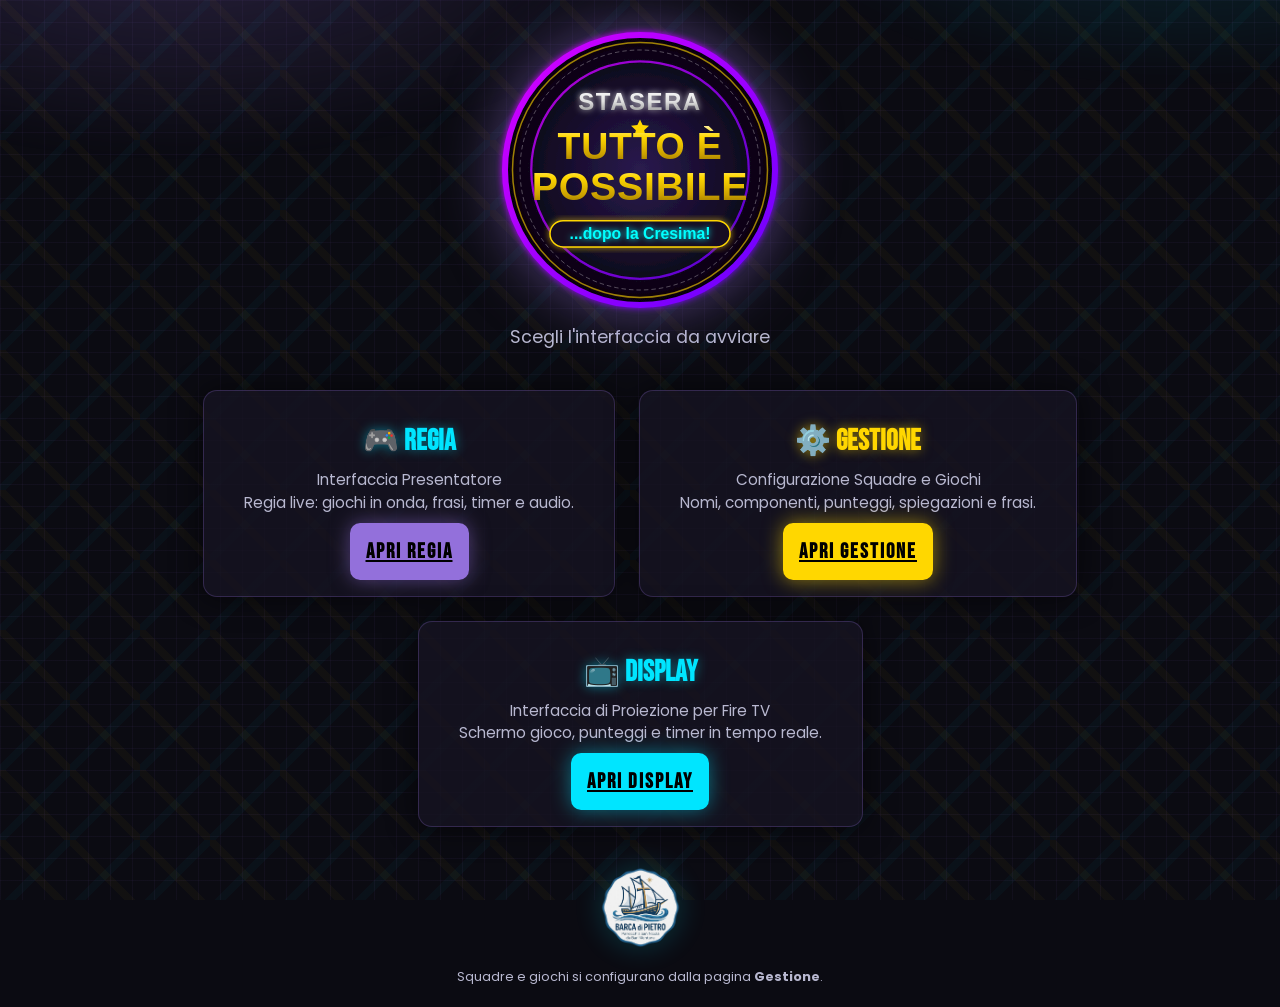
<file: index.html>
<!DOCTYPE html>
<html lang="it">
<head>
<meta charset="UTF-8">
<meta name="viewport" content="width=device-width, initial-scale=1.0">
<title>Stasera tutto è possibile... dopo la Cresima! - Scegli Interfaccia</title>
<link rel="preconnect" href="https://fonts.googleapis.com">
<link rel="preconnect" href="https://fonts.gstatic.com" crossorigin>
<link href="https://fonts.googleapis.com/css2?family=Bebas+Neue&family=Montserrat:wght@400;600;800&family=Poppins:wght@400;600&display=swap" rel="stylesheet">
<link rel="stylesheet" href="style.css">
<style>
  .landing { min-height: 100vh; display: flex; flex-direction: column; align-items: center; justify-content: center; text-align: center; padding: 20px; }
  .landing .app-logo { width: min(34vh, 68vw); max-width: 300px; height: auto; margin-bottom: 4px; filter: drop-shadow(0 0 30px rgba(147, 112, 219, 0.55)); animation: logoFloat 7s ease-in-out infinite; }
  .landing .subtitle { font-family: var(--font-ui); color: var(--text-dim); margin-bottom: 40px; font-size: 1.1rem; }
  .cards { display: flex; gap: 24px; flex-wrap: wrap; justify-content: center; }
  .card { background: var(--panel); border: 1px solid rgba(147,112,219,0.25); border-radius: var(--radius); padding: 32px 40px; min-width: 260px; box-shadow: 0 0 30px rgba(0,0,0,0.6); transition: var(--transition); }
  .card:hover { border-color: var(--electric-blue); box-shadow: 0 0 40px var(--electric-blue-glow); transform: translateY(-4px); }
  .card h3 { font-family: var(--font-head); font-size: 1.8rem; color: var(--electric-blue); margin-bottom: 10px; text-shadow: 0 0 12px var(--electric-blue-glow); }
  .card p { color: var(--text-dim); font-family: var(--font-ui); margin-bottom: 24px; font-size: 0.95rem; line-height: 1.5; }
  .card .btn { width: 100%; padding: 16px; font-family: var(--font-head); font-size: 1.3rem; background: var(--neon-purple); color: #000; border: none; border-radius: 10px; cursor: pointer; box-shadow: 0 0 20px var(--neon-purple-glow); transition: var(--transition); text-transform: uppercase; letter-spacing: 2px; }
  .card .btn:hover { background: #b58be8; box-shadow: 0 0 30px var(--neon-purple-glow); }
  .card.display .btn { background: var(--electric-blue); box-shadow: 0 0 20px var(--electric-blue-glow); }
  .card.display .btn:hover { background: #66f5ff; }
  .card.setup .btn { background: var(--gold); color: #000; box-shadow: 0 0 20px var(--gold-glow); }
  .card.setup .btn:hover { background: #ffe44d; }
  .card.setup h3 { color: var(--gold); text-shadow: 0 0 12px var(--gold-glow); }
  .card.setup:hover { border-color: var(--gold); box-shadow: 0 0 40px var(--gold-glow); }
  .footer-note { margin-top: 40px; font-family: var(--font-ui); font-size: 0.8rem; color: var(--text-dim); line-height: 1.6; }
  .footer-note .group-logo { width: clamp(64px, 9vh, 92px); height: auto; margin-bottom: 12px; opacity: 0.95; filter: drop-shadow(0 0 16px rgba(0, 229, 255, 0.22)); }
</style>
</head>
<body>
<div class="landing">
  <img class="app-logo" src="Media/immagini/logo.svg" alt="Stasera tutto è possibile... dopo la Cresima!">
  <div class="subtitle">Scegli l'interfaccia da avviare</div>
  <div class="cards">
    <div class="card controller">
      <h3>🎮 Regia</h3>
      <p>Interfaccia Presentatore <br>Regia live: giochi in onda, frasi, timer e audio.</p>
      <a href="controller.html" target="_blank" class="btn">Apri Regia</a>
    </div>
    <div class="card setup">
      <h3>⚙️ Gestione</h3>
      <p>Configurazione Squadre e Giochi<br>Nomi, componenti, punteggi, spiegazioni e frasi.</p>
      <a href="gestione.html" target="_blank" class="btn">Apri Gestione</a>
    </div>
    <div class="card display">
      <h3>📺 Display</h3>
      <p>Interfaccia di Proiezione per Fire TV<br>Schermo gioco, punteggi e timer in tempo reale.</p>
      <a href="display.html" target="_blank" class="btn">Apri Display</a>
    </div>
  </div>
  <div class="footer-note">
    <img class="group-logo" src="Media/immagini/logo-gruppo.png"
         alt="Barca di Pietro - Parrocchia San Nicola da Bari Mentana">
    <div>
    Squadre e giochi si configurano dalla pagina <strong>Gestione</strong>.
    </div>
  </div>
</div>
</body>
</html>
</file>
<file: style.css>
/* ============================================================
   STASERA TUTTO È POSSIBILE... DOPO LA CRESIMA! - Design System
   Tema game show TV (regia tablet + proiezione TV)
   ============================================================ */

:root {
  --bg-dark: #0b0b12;
  --bg-deep: #07070d;
  --panel: rgba(22, 20, 34, 0.78);
  --panel-strong: rgba(16, 14, 26, 0.92);
  --neon-purple: #9370db;
  --neon-purple-glow: rgba(147, 112, 219, 0.5);
  --electric-blue: #00e5ff;
  --electric-blue-glow: rgba(0, 229, 255, 0.45);
  --gold: #ffd700;
  --gold-glow: rgba(255, 215, 0, 0.55);
  --red: #ff4d4d;
  --red-glow: rgba(255, 77, 77, 0.5);
  --green: #00ff88;
  --green-glow: rgba(0, 255, 136, 0.45);
  --text: #ffffff;
  --text-dim: #b8b8d0;
  --font-head: "Bebas Neue", cursive;
  --font-body: "Montserrat", sans-serif;
  --font-ui: "Poppins", sans-serif;
  --radius: 14px;
  --transition: 0.28s ease;
}

* {
  box-sizing: border-box;
  margin: 0;
  padding: 0;
}

html {
  text-rendering: optimizeLegibility;
  -webkit-font-smoothing: antialiased;
}

body {
  min-height: 100vh;
  background: var(--bg-dark);
  color: var(--text);
  font-family: var(--font-body);
  overflow-x: hidden;
}

/* ---------------- Sfondo mattoncini neon ---------------- */
body::before {
  content: "";
  position: fixed;
  inset: 0;
  z-index: -2;
  pointer-events: none;
  background:
    linear-gradient(rgba(147, 112, 219, 0.05) 1px, transparent 1px),
    linear-gradient(90deg, rgba(147, 112, 219, 0.05) 1px, transparent 1px),
    linear-gradient(45deg, transparent 46%, rgba(255, 215, 0, 0.03) 0,
        rgba(255, 215, 0, 0.03) 54%, transparent 0),
    linear-gradient(-45deg, transparent 46%, rgba(0, 229, 255, 0.03) 0,
        rgba(0, 229, 255, 0.03) 54%, transparent 0);
  background-size: 22px 22px, 22px 22px, 70px 70px, 70px 70px;
}

/* Alone luminoso di fondo */
body::after {
  content: "";
  position: fixed;
  inset: -20% -10% auto;
  height: 60vh;
  z-index: -1;
  pointer-events: none;
  background:
    radial-gradient(45% 60% at 20% 20%, rgba(147, 112, 219, 0.22), transparent 70%),
    radial-gradient(40% 55% at 85% 10%, rgba(0, 229, 255, 0.16), transparent 70%);
  filter: blur(10px);
}

.hidden { display: none !important; }
.visually-hidden { position: absolute; width: 1px; height: 1px; overflow: hidden; clip: rect(0, 0, 0, 0); border: 0; }

/* ============================================================
   CONTROLLER (Regia)
   ============================================================ */
.wrap {
  max-width: 1180px;
  margin: 0 auto;
  padding: 16px;
  min-height: 100vh;
  display: flex;
  flex-direction: column;
  gap: 14px;
}

.topbar {
  display: flex;
  align-items: center;
  justify-content: space-between;
  gap: 16px;
  padding: 12px 20px;
  background: var(--panel);
  border: 1px solid rgba(147, 112, 219, 0.25);
  border-radius: var(--radius);
  box-shadow: 0 0 20px var(--neon-purple-glow);
  backdrop-filter: blur(6px);
  position: sticky;
  top: 8px;
  z-index: 20;
}

.app-title {
  font-family: var(--font-head);
  font-size: 1.7rem;
  letter-spacing: 4px;
  color: var(--gold);
  text-shadow: 0 0 14px var(--gold-glow);
  display: flex;
  align-items: center;
  gap: 10px;
}

.app-title .badge {
  font-family: var(--font-ui);
  font-size: 0.75rem;
  padding: 2px 10px;
  border: 1px solid var(--electric-blue);
  color: var(--electric-blue);
  border-radius: 20px;
  text-shadow: none;
  letter-spacing: 1px;
}

.status {
  display: flex;
  align-items: center;
  gap: 8px;
  font-family: var(--font-ui);
  font-size: 0.85rem;
  color: var(--text-dim);
}

/* ---------------- Azioni nella barra superiore ---------------- */
.topbar-actions {
  display: flex;
  align-items: center;
  gap: 14px;
  flex-wrap: wrap;
  justify-content: flex-end;
}

.btn-link {
  display: inline-flex;
  align-items: center;
  gap: 6px;
  padding: 9px 14px;
  font-size: 0.85rem;
  text-decoration: none;
  white-space: nowrap;
}

.dot {
  width: 10px;
  height: 10px;
  border-radius: 50%;
  background: #333;
  box-shadow: 0 0 6px #333;
  transition: var(--transition);
}
.dot.online {
  background: var(--green);
  box-shadow: 0 0 12px var(--green-glow);
  animation: pulseDot 2s infinite;
}

@keyframes pulseDot {
  0%, 100% { opacity: 1; }
  50% { opacity: 0.45; }
}

.warn-panel {
  display: none;
  background: rgba(255, 77, 77, 0.15) !important;
  border-color: rgba(255, 77, 77, 0.4) !important;
  color: #ff6b6b;
  font-family: var(--font-ui);
  font-size: 0.9rem;
}
.warn-panel code {
  background: rgba(0, 0, 0, 0.35);
  padding: 1px 6px;
  border-radius: 6px;
}

/* ---------------- Grid pannelli (dimensione automatica) ---------------- */
.grid {
  display: grid;
  grid-template-columns: repeat(auto-fit, minmax(min(100%, 340px), 1fr));
  gap: 14px;
  align-items: start;   /* pannelli con altezza automatica, non stirati */
  flex: 1;
}

.panel {
  background: var(--panel);
  border: 1px solid rgba(147, 112, 219, 0.25);
  border-radius: var(--radius);
  padding: 18px 20px;
  box-shadow: 0 0 24px rgba(0, 0, 0, 0.5);
  position: relative;
  overflow: hidden;
  height: auto;
  align-self: start;
  animation: fadeInUp 0.4s ease both;
}

.panel::before {
  content: "";
  position: absolute;
  top: 0; left: 0; right: 0; height: 3px;
  background: linear-gradient(90deg, var(--neon-purple), var(--electric-blue), var(--gold));
  opacity: 0.9;
}

.panel h2 {
  font-family: var(--font-head);
  font-size: 1.3rem;
  color: var(--electric-blue);
  margin-bottom: 14px;
  text-shadow: 0 0 10px var(--electric-blue-glow);
  letter-spacing: 2px;
}

.panel-head {
  display: flex;
  align-items: center;
  justify-content: space-between;
  gap: 10px;
}
.panel-head h2 { margin-bottom: 6px; }

.count-badge {
  font-family: var(--font-ui);
  font-size: 0.8rem;
  font-weight: 600;
  color: var(--gold);
  border: 1px solid rgba(255, 215, 0, 0.5);
  border-radius: 20px;
  padding: 2px 12px;
  margin-bottom: 8px;
}

.panel-sub {
  font-family: var(--font-ui);
  font-size: 0.78rem;
  color: var(--text-dim);
  margin-bottom: 12px;
  line-height: 1.5;
}

/* ---------------- Bottoni generici ---------------- */
.btn {
  border-radius: 10px;
  padding: 11px 18px;
  font-family: var(--font-ui);
  font-weight: 600;
  font-size: 0.95rem;
  cursor: pointer;
  background: rgba(255, 255, 255, 0.05);
  color: var(--text);
  border: 1px solid rgba(147, 112, 219, 0.35);
  transition: var(--transition);
}
.btn:hover {
  background: rgba(147, 112, 219, 0.2);
  border-color: var(--neon-purple);
  box-shadow: 0 0 15px var(--neon-purple-glow);
  transform: translateY(-1px);
}
.btn:active { transform: translateY(1px); }
.btn:disabled { opacity: 0.4; cursor: not-allowed; transform: none; box-shadow: none; }
.btn.primary {
  background: var(--electric-blue);
  color: #000;
  border-color: var(--electric-blue);
  box-shadow: 0 0 20px var(--electric-blue-glow);
}
.btn.primary:hover { background: #33eeff; }
.btn.btn-danger {
  background: rgba(255, 77, 77, 0.15);
  color: var(--red);
  border-color: var(--red);
}
.btn.btn-danger:hover { background: var(--red); color: #000; }
.btn.btn-stop {
  background: rgba(255, 77, 77, 0.15);
  color: var(--red);
  border-color: var(--red);
}
.btn.btn-stop:hover { background: var(--red); color: #000; }
.btn.flash-ok {
  background: var(--green) !important;
  color: #000 !important;
  border-color: var(--green) !important;
  box-shadow: 0 0 20px var(--green-glow) !important;
}

/* Stato "attivo" per i toggle (spiegazione, preset timer, emoji, effetti) */
.btn.is-on {
  background: var(--neon-purple);
  color: #000;
  border-color: var(--neon-purple);
  box-shadow: 0 0 18px var(--neon-purple-glow);
}
.sfx.is-on {
  background: var(--electric-blue);
  color: #000;
  border-color: var(--electric-blue);
  box-shadow: 0 0 20px var(--electric-blue-glow);
}
.timer-presets .btn.is-on {
  background: var(--electric-blue);
  color: #000;
  border-color: var(--electric-blue);
  box-shadow: 0 0 18px var(--electric-blue-glow);
}
.emoji-btn.is-on {
  background: var(--electric-blue);
  color: #000;
  border-color: var(--electric-blue);
  box-shadow: 0 0 14px var(--electric-blue-glow);
}

/* Pulsanti di riordino (Su/Giù) nelle schede squadra e nell'editor giochi */
.btn-move {
  color: var(--electric-blue);
  border-color: rgba(0, 229, 255, 0.35);
}
.btn-move:hover { background: rgba(0, 229, 255, 0.16); }
.btn-move:disabled { opacity: 0.25; }

.btn-add {
  width: 100%;
  margin-top: 4px;
  border-style: dashed;
  color: var(--electric-blue);
  border-color: rgba(0, 229, 255, 0.45);
}
.btn-add:hover { background: rgba(0, 229, 255, 0.12); color: var(--electric-blue); }

/* ---------------- Cambio vista (regia) ---------------- */
.view-switch {
  display: grid;
  grid-template-columns: repeat(auto-fit, minmax(110px, 1fr));
  gap: 8px;
  margin-bottom: 16px;
}
.view-btn { text-align: center; }
.view-btn.active {
  background: var(--neon-purple);
  color: #000;
  border-color: var(--neon-purple);
  box-shadow: 0 0 22px var(--neon-purple-glow);
}

/* ---------------- Regia / Selezione giochi ---------------- */
.game-selector label,
.game-editor > label {
  font-family: var(--font-ui);
  font-size: 0.82rem;
  color: var(--text-dim);
  display: block;
  margin-bottom: 10px;
  text-transform: uppercase;
  letter-spacing: 1px;
}

.game-grid {
  display: grid;
  grid-template-columns: repeat(auto-fill, minmax(140px, 1fr));
  gap: 10px;
}

.game-btn {
  display: flex;
  flex-direction: column;
  align-items: center;
  justify-content: center;
  gap: 6px;
  padding: 14px 10px;
  min-height: 84px;
  font-family: var(--font-body);
  font-weight: 600;
  font-size: 0.9rem;
  border: 1px solid rgba(147, 112, 219, 0.35);
  background: linear-gradient(180deg, rgba(255, 255, 255, 0.05), rgba(0, 0, 0, 0.35));
  color: var(--text);
  border-radius: 12px;
  cursor: pointer;
  transition: var(--transition);
  text-align: center;
  line-height: 1.2;
}
.game-btn:hover {
  border-color: var(--electric-blue);
  box-shadow: 0 0 16px var(--electric-blue-glow);
  background: rgba(0, 229, 255, 0.1);
  transform: translateY(-2px);
}
.game-btn .game-emoji { font-size: 1.4rem; line-height: 1; }
.game-btn .game-label { word-break: break-word; }
.game-btn.active {
  background: linear-gradient(180deg, var(--electric-blue), #00b3cc);
  color: #000;
  border-color: var(--electric-blue);
  box-shadow: 0 0 26px var(--electric-blue-glow);
  font-weight: 700;
}

.empty-hint {
  display: none;
  font-family: var(--font-ui);
  font-size: 0.82rem;
  color: var(--text-dim);
  font-style: italic;
  margin-top: 4px;
}

/* ---------------- Area frase ---------------- */
.phrase-area {
  margin-top: 16px;
  padding: 14px;
  background: rgba(0, 0, 0, 0.35);
  border: 1px dashed rgba(147, 112, 219, 0.35);
  border-radius: 10px;
}
.phrase-area > label {
  font-family: var(--font-ui);
  font-size: 0.8rem;
  color: var(--text-dim);
  display: block;
  margin-bottom: 10px;
  text-transform: uppercase;
  letter-spacing: 1px;
}

.phrase-controls {
  display: flex;
  gap: 8px;
  margin-bottom: 12px;
  flex-wrap: wrap;
}
.phrase-controls .btn { flex: 1 1 140px; font-size: 0.82rem; padding: 9px 10px; }

.current-phrase {
  font-family: var(--font-head);
  font-size: 1.5rem;
  color: var(--gold);
  text-align: center;
  min-height: 2.2rem;
  margin-bottom: 8px;
  text-shadow: 0 0 14px var(--gold-glow);
  word-break: break-word;
}

.game-hint {
  font-family: var(--font-ui);
  font-size: 0.78rem;
  color: var(--text-dim);
  text-align: center;
  font-style: italic;
}

/* ---------------- Squadre (illimitate) ---------------- */
.teams-list {
  display: grid;
  grid-template-columns: repeat(auto-fit, minmax(min(100%, 240px), 1fr));
  gap: 12px;
  margin-bottom: 12px;
}

.team-card {
  border: 1px solid rgba(255, 255, 255, 0.08);
  border-radius: 12px;
  padding: 12px;
  background: rgba(0, 0, 0, 0.3);
  display: flex;
  flex-direction: column;
  gap: 10px;
  height: auto;
  animation: fadeInUp 0.3s ease both;
}

.team-head { display: flex; gap: 8px; align-items: center; }

.team-name {
  flex: 1;
  min-width: 0;
  padding: 8px 10px;
  font-family: var(--font-head);
  font-size: 1.2rem;
  letter-spacing: 1px;
  color: var(--text);
  background: rgba(0, 0, 0, 0.4);
  border: 1px solid rgba(147, 112, 219, 0.3);
  border-radius: 8px;
  text-transform: uppercase;
}
.team-name:focus {
  outline: none;
  border-color: var(--electric-blue);
  box-shadow: 0 0 10px var(--electric-blue-glow);
}

.icon-btn {
  padding: 8px 10px;
  line-height: 1;
  flex: none;
}
.btn-del-team { color: var(--red); border-color: rgba(255, 77, 77, 0.4); }
.btn-del-team:hover { background: var(--red); color: #000; border-color: var(--red); }

.score-row {
  display: flex;
  align-items: center;
  gap: 6px;
}
.score-row .btn {
  flex: 1;
  padding: 8px 4px;
  font-family: var(--font-head);
  font-size: 1.05rem;
  letter-spacing: 1px;
}
.score-row .score {
  flex: 0 0 auto;
  min-width: 54px;
  text-align: center;
  font-family: var(--font-head);
  font-size: 1.9rem;
  color: var(--gold);
  text-shadow: 0 0 14px var(--gold-glow);
}
.score-row .btn-minus { border-color: var(--red); color: var(--red); }
.score-row .btn-minus:hover { background: var(--red); color: #000; box-shadow: 0 0 14px var(--red-glow); }
.score-row .btn-plus { border-color: var(--green); color: var(--green); }
.score-row .btn-plus:hover { background: var(--green); color: #000; box-shadow: 0 0 14px var(--green-glow); }
.score-row .btn-plus5 { border-color: var(--gold); color: var(--gold); }
.score-row .btn-plus5:hover { background: var(--gold); color: #000; box-shadow: 0 0 14px var(--gold-glow); }

/* Nome squadra in sola lettura (pannello Punteggi della Regia) */
.team-name-static {
  flex: 1;
  min-width: 0;
  font-family: var(--font-head);
  font-size: 1.2rem;
  letter-spacing: 1px;
  color: var(--text);
  text-transform: uppercase;
  white-space: nowrap;
  overflow: hidden;
  text-overflow: ellipsis;
}

/* Punteggio modificabile direttamente (input numerico) */
.score-row .score-input {
  flex: 0 0 auto;
  width: 78px;
  min-width: 54px;
  padding: 6px 4px;
  background: rgba(0, 0, 0, 0.4);
  border: 1px solid rgba(255, 215, 0, 0.35);
  border-radius: 8px;
  -moz-appearance: textfield;
  appearance: textfield;
}
.score-row .score-input:focus {
  outline: none;
  border-color: var(--gold);
  box-shadow: 0 0 10px var(--gold-glow);
}
.score-row .score-input::-webkit-outer-spin-button,
.score-row .score-input::-webkit-inner-spin-button {
  -webkit-appearance: none;
  margin: 0;
}

.btn-reset-score {
  align-self: flex-start;
  padding: 6px 12px;
  font-size: 0.78rem;
  color: var(--text-dim);
}

.members { border-top: 1px dashed rgba(147, 112, 219, 0.25); padding-top: 8px; }
.members-header {
  display: flex;
  align-items: center;
  justify-content: space-between;
  font-family: var(--font-ui);
  font-size: 0.74rem;
  text-transform: uppercase;
  letter-spacing: 1px;
  color: var(--text-dim);
  margin-bottom: 6px;
}
.members-header .count {
  color: var(--electric-blue);
  font-weight: 600;
}
.member-chips { display: flex; flex-wrap: wrap; gap: 6px; margin-bottom: 8px; }
.member-chip {
  display: inline-flex;
  align-items: center;
  gap: 6px;
  font-family: var(--font-ui);
  font-size: 0.78rem;
  padding: 4px 6px 4px 10px;
  border-radius: 20px;
  background: rgba(147, 112, 219, 0.18);
  border: 1px solid rgba(147, 112, 219, 0.4);
  color: var(--text);
}
.chip-x {
  border: none;
  background: rgba(0, 0, 0, 0.35);
  color: var(--red);
  border-radius: 50%;
  width: 18px;
  height: 18px;
  cursor: pointer;
  font-size: 0.9rem;
  line-height: 1;
  display: flex;
  align-items: center;
  justify-content: center;
}
.chip-x:hover { background: var(--red); color: #000; }

.member-add { display: flex; gap: 6px; }
.member-add input {
  flex: 1;
  min-width: 0;
  padding: 8px 10px;
  font-family: var(--font-ui);
  font-size: 0.85rem;
  background: rgba(0, 0, 0, 0.4);
  border: 1px solid rgba(147, 112, 219, 0.3);
  border-radius: 8px;
  color: var(--text);
}
.member-add input:focus {
  outline: none;
  border-color: var(--electric-blue);
  box-shadow: 0 0 10px var(--electric-blue-glow);
}
.member-add .btn { flex: none; padding: 8px 14px; }

/* ---------------- Editor giochi ---------------- */
.game-editor {
  border-top: 1px solid rgba(147, 112, 219, 0.25);
  margin-top: 14px;
  padding-top: 14px;
  display: flex;
  flex-direction: column;
  gap: 6px;
}
.game-editor input[type="text"],
.game-editor textarea,
.phrase-input-row input {
  width: 100%;
  padding: 9px 10px;
  font-family: var(--font-body);
  font-size: 0.9rem;
  background: rgba(0, 0, 0, 0.4);
  border: 1px solid rgba(147, 112, 219, 0.3);
  border-radius: 8px;
  color: var(--text);
  margin-bottom: 10px;
  resize: vertical;
}
.game-editor input:focus,
.game-editor textarea:focus,
.phrase-input-row input:focus {
  outline: none;
  border-color: var(--electric-blue);
  box-shadow: 0 0 10px var(--electric-blue-glow);
}
.editor-actions { display: flex; gap: 8px; flex-wrap: wrap; margin-bottom: 6px; }
.editor-actions .btn { flex: 1 1 140px; }

/* Scelta rapida emoji */
.emoji-row {
  display: flex;
  align-items: center;
  gap: 10px;
  flex-wrap: wrap;
}
.emoji-row #gameEmojiInput {
  width: 84px;
  flex: none;
  text-align: center;
  font-size: 1.5rem;
  padding: 6px 8px;
  border-radius: 10px;
  background: rgba(0, 0, 0, 0.35);
  color: var(--text);
  border: 1px solid rgba(147, 112, 219, 0.35);
}
.emoji-quick {
  display: flex;
  flex-wrap: wrap;
  gap: 6px;
}
.emoji-btn {
  padding: 4px 8px;
  font-size: 1.15rem;
  line-height: 1.2;
}

.sub-head {
  font-family: var(--font-head);
  font-size: 1.1rem;
  letter-spacing: 1px;
  color: var(--gold);
  margin: 12px 0 10px;
}
.sub-head .opt {
  font-family: var(--font-ui);
  font-size: 0.75rem;
  color: var(--text-dim);
  letter-spacing: 0;
}

.phrase-input-row { display: flex; gap: 8px; margin-bottom: 12px; flex-wrap: wrap; }
.phrase-input-row input { flex: 1 1 200px; min-width: 140px; margin-bottom: 0; }
.phrase-input-row .btn { flex: none; }

#phraseList {
  list-style: none;
  max-height: 260px;
  overflow-y: auto;
  margin-bottom: 10px;
  padding-right: 4px;
}
#phraseList::-webkit-scrollbar { width: 6px; }
#phraseList::-webkit-scrollbar-thumb { background: var(--neon-purple); border-radius: 4px; }

.phrase-item {
  display: flex;
  align-items: center;
  gap: 8px;
  padding: 8px 10px;
  border: 1px solid rgba(255, 255, 255, 0.08);
  background: rgba(255, 255, 255, 0.03);
  border-radius: 8px;
  margin-bottom: 7px;
}
.phrase-item input {
  flex: 1;
  font-family: var(--font-body);
  font-size: 0.88rem;
  background: transparent;
  border: none;
  color: var(--text);
  padding: 4px 6px;
}
.phrase-item input:focus { outline: none; color: var(--electric-blue); }
.phrase-item-actions { display: flex; gap: 6px; }
.phrase-item-actions .btn { flex: none; padding: 6px 8px; font-size: 0.78rem; }
.btn-set { background: var(--green); color: #000; border-color: var(--green); }
.btn-set:hover { background: #33ffaa; }
.btn-delete { background: var(--red); color: #000; border-color: var(--red); font-size: 1rem; padding: 6px 10px; line-height: 1; }
.btn-delete:hover { background: #ff6b6b; }

/* ---------------- Audio ---------------- */
.audio-controls {
  display: flex;
  gap: 8px;
  flex-wrap: wrap;
  margin-bottom: 10px;
}
.audio-controls .btn { flex: 1 1 140px; min-width: 110px; }

/* Tracce musicali (Sigla, WATC, ...) */
.music-tracks {
  display: flex;
  gap: 8px;
  flex-wrap: wrap;
  margin-bottom: 10px;
}
.music-tracks .btn.music-track {
  flex: 1 1 130px;
  min-width: 120px;
  display: inline-flex;
  align-items: center;
  justify-content: center;
  gap: 6px;
  background: rgba(147, 112, 219, 0.12);
  border-color: rgba(147, 112, 219, 0.45);
}
.music-track .music-emoji { font-size: 1.1rem; line-height: 1; }
.music-track.is-on {
  background: var(--gold);
  color: #000;
  border-color: var(--gold);
  box-shadow: 0 0 20px var(--gold-glow);
}
.hint {
  font-family: var(--font-ui);
  font-size: 0.78rem;
  color: var(--text-dim);
  margin-top: 8px;
  font-style: italic;
}

/* ---------------- Timer ---------------- */
.timer-panel .timer-display {
  font-family: var(--font-head);
  font-size: 3.2rem;
  text-align: center;
  color: var(--electric-blue);
  margin: 12px 0 14px 0;
  text-shadow: 0 0 22px var(--electric-blue-glow);
  letter-spacing: 2px;
}
.timer-presets { display: flex; gap: 8px; margin-bottom: 12px; flex-wrap: wrap; }
.timer-presets .btn { flex: 1 1 70px; min-width: 64px; font-size: 0.85rem; padding: 9px 6px; }
.timer-presets input {
  flex: 1 1 90px;
  min-width: 70px;
  padding: 9px 10px;
  font-family: var(--font-head);
  font-size: 1rem;
  background: rgba(0, 0, 0, 0.4);
  border: 1px solid rgba(147, 112, 219, 0.3);
  border-radius: 8px;
  color: var(--text);
  text-align: center;
}
.timer-actions { display: flex; gap: 8px; }
.timer-actions .btn { flex: 1; }
.timer-actions .btn-start { background: var(--green); color: #000; border-color: var(--green); box-shadow: 0 0 20px var(--green-glow); }
.timer-actions .btn-start:hover { background: #33ffaa; }
.timer-actions .btn-pause { background: var(--gold); color: #000; border-color: var(--gold); box-shadow: 0 0 20px var(--gold-glow); }
.timer-actions .btn-pause:hover { background: #ffe04d; }
.timer-actions .btn-reset { background: var(--red); color: #000; border-color: var(--red); box-shadow: 0 0 20px var(--red-glow); }
.timer-actions .btn-reset:hover { background: #ff6b6b; }

.timer-running .timer-display { animation: blinkTimer 1.2s infinite alternate; }
@keyframes blinkTimer {
  from { opacity: 1; text-shadow: 0 0 22px var(--electric-blue-glow); }
  to { opacity: 0.85; text-shadow: 0 0 35px var(--electric-blue-glow), 0 0 50px var(--electric-blue-glow); }
}

@keyframes scorePop {
  0% { transform: scale(1); }
  50% { transform: scale(1.25); }
  100% { transform: scale(1); }
}
.score-pop { animation: scorePop 0.35s ease; }

@keyframes fadeInUp {
  from { opacity: 0; transform: translateY(12px); }
  to { opacity: 1; transform: translateY(0); }
}

/* ============================================================
   DISPLAY / TV
   ============================================================ */
.tv-body {
  overflow: hidden;
  background: radial-gradient(120% 120% at 50% 0%, #17142a 0%, var(--bg-deep) 55%, #050509 100%);
}

.tv-wrap {
  position: fixed;
  inset: 0;
  display: flex;
  flex-direction: column;
  padding: clamp(14px, 2.2vw, 34px);
  gap: clamp(10px, 1.6vh, 22px);
  z-index: 1;
}

.tv-glow {
  position: absolute;
  border-radius: 50%;
  filter: blur(90px);
  opacity: 0.5;
  z-index: -1;
  pointer-events: none;
}
.tv-glow-a {
  width: 45vw; height: 45vw;
  top: -15vw; left: -10vw;
  background: radial-gradient(circle, rgba(147, 112, 219, 0.6), transparent 70%);
  animation: floatGlow 12s ease-in-out infinite alternate;
}
.tv-glow-b {
  width: 40vw; height: 40vw;
  bottom: -18vw; right: -8vw;
  background: radial-gradient(circle, rgba(0, 229, 255, 0.45), transparent 70%);
  animation: floatGlow 15s ease-in-out infinite alternate-reverse;
}
@keyframes floatGlow {
  from { transform: translate(0, 0) scale(1); }
  to { transform: translate(4vw, 3vh) scale(1.12); }
}

/* Header + tabellone */
.tv-header {
  display: flex;
  align-items: center;
  justify-content: space-between;
  gap: clamp(12px, 2vw, 32px);
  padding: clamp(10px, 1.4vh, 18px) clamp(16px, 2vw, 28px);
  background: var(--panel-strong);
  border: 1px solid rgba(147, 112, 219, 0.3);
  border-radius: 18px;
  box-shadow: 0 0 40px rgba(0, 0, 0, 0.6), inset 0 0 40px rgba(147, 112, 219, 0.06);
  flex-wrap: wrap;
}

.tv-brand {
  display: flex;
  align-items: center;
  gap: clamp(8px, 1vw, 16px);
}

.tv-brand-logo {
  width: clamp(38px, 5.4vh, 62px);
  height: auto;
  flex: none;
  filter: drop-shadow(0 0 10px rgba(255, 255, 255, 0.18));
}

.tv-header .logo {
  display: flex;
  flex-direction: column;
  line-height: 1;
  white-space: nowrap;
}

.tv-header .logo .logo-main {
  font-family: var(--font-head);
  font-size: clamp(1.1rem, 2.2vw, 2.1rem);
  letter-spacing: clamp(2px, 0.4vw, 5px);
  color: var(--gold);
  text-shadow: 0 0 18px var(--gold-glow);
}

.tv-header .logo .logo-sub {
  font-family: var(--font-ui);
  font-size: clamp(0.55rem, 0.85vw, 0.8rem);
  font-weight: 600;
  letter-spacing: clamp(1px, 0.22vw, 3px);
  text-transform: uppercase;
  color: var(--electric-blue);
  opacity: 0.9;
}

.scoreboard {
  display: flex;
  flex: 1;
  justify-content: flex-end;
  flex-wrap: wrap;
  gap: clamp(8px, 1vw, 16px);
}
.team-score {
  display: flex;
  align-items: center;
  gap: 10px;
  padding: 6px 16px;
  min-width: 130px;
  border-radius: 12px;
  background: linear-gradient(180deg, rgba(255, 255, 255, 0.07), rgba(0, 0, 0, 0.25));
  border: 1px solid rgba(147, 112, 219, 0.3);
}
.team-score .name {
  font-family: var(--font-ui);
  font-weight: 600;
  font-size: clamp(0.8rem, 1.3vw, 1.25rem);
  text-transform: uppercase;
  letter-spacing: 1px;
  color: var(--text);
  max-width: 22ch;
  overflow: hidden;
  text-overflow: ellipsis;
  white-space: nowrap;
}
.team-score .pts {
  font-family: var(--font-head);
  font-size: clamp(1.3rem, 2.6vw, 2.6rem);
  color: var(--gold);
  text-shadow: 0 0 16px var(--gold-glow);
  line-height: 1;
}
.team-score.empty { color: var(--text-dim); font-family: var(--font-ui); border-style: dashed; }

/* Main */
.tv-main {
  flex: 1;
  min-height: 0;
  position: relative;
}
.tv-view {
  position: absolute;
  inset: 0;
  display: flex;
  flex-direction: column;
  align-items: center;
  justify-content: center;
  text-align: center;
  gap: clamp(10px, 1.8vh, 26px);
  animation: fadeInUp 0.5s ease both;
}

.tv-title {
  font-family: var(--font-head);
  font-size: clamp(2.2rem, 6vw, 5.5rem);
  letter-spacing: clamp(2px, 0.6vw, 8px);
  color: var(--electric-blue);
  text-shadow: 0 0 30px var(--electric-blue-glow);
  line-height: 1;
}
.tv-subtitle {
  font-family: var(--font-ui);
  font-size: clamp(0.9rem, 1.6vw, 1.5rem);
  color: var(--text-dim);
  letter-spacing: 2px;
}

/* Lobby */
.lobby-teams {
  display: grid;
  grid-template-columns: repeat(auto-fit, minmax(min(100%, 230px), 1fr));
  gap: clamp(12px, 1.6vw, 26px);
  width: 100%;
  max-width: 1500px;
  overflow-y: auto;
  padding: 4px;
}
.lobby-team {
  background: var(--panel-strong);
  border: 1px solid rgba(147, 112, 219, 0.35);
  border-radius: 18px;
  padding: clamp(14px, 1.6vw, 26px);
  box-shadow: 0 0 30px rgba(0, 0, 0, 0.5);
  display: flex;
  flex-direction: column;
  gap: 10px;
  align-items: center;
  animation: fadeInUp 0.5s ease both;
}
.lobby-team-name {
  font-family: var(--font-head);
  font-size: clamp(1.4rem, 2.6vw, 2.6rem);
  letter-spacing: 2px;
  color: var(--gold);
  text-shadow: 0 0 16px var(--gold-glow);
  text-transform: uppercase;
  line-height: 1;
}
.lobby-team-score {
  font-family: var(--font-head);
  font-size: clamp(1.6rem, 3vw, 3rem);
  color: var(--electric-blue);
  text-shadow: 0 0 18px var(--electric-blue-glow);
  line-height: 1;
}
.lobby-members {
  list-style: none;
  display: flex;
  flex-wrap: wrap;
  gap: 6px;
  justify-content: center;
}
.lobby-members li {
  font-family: var(--font-ui);
  font-size: clamp(0.75rem, 1.1vw, 1rem);
  padding: 4px 12px;
  border-radius: 20px;
  background: rgba(147, 112, 219, 0.16);
  border: 1px solid rgba(147, 112, 219, 0.4);
}
.lobby-members li.muted { color: var(--text-dim); font-style: italic; border-style: dashed; background: transparent; }

/* Gioco */
.game-view { justify-content: center; }
.game-head {
  display: flex;
  align-items: center;
  gap: clamp(10px, 1.4vw, 22px);
}
.game-head .game-emoji { font-size: clamp(2rem, 4vw, 4rem); }
.game-head .game-tag {
  font-family: var(--font-head);
  font-size: clamp(1.8rem, 4.6vw, 4.4rem);
  letter-spacing: clamp(2px, 0.5vw, 6px);
  color: var(--gold);
  text-shadow: 0 0 26px var(--gold-glow);
  line-height: 1;
}
.timer-pill {
  font-family: var(--font-head);
  font-size: clamp(1.6rem, 3.4vw, 3.4rem);
  letter-spacing: 3px;
  padding: 4px 28px;
  border-radius: 999px;
  color: var(--electric-blue);
  border: 2px solid var(--electric-blue);
  background: rgba(0, 229, 255, 0.08);
  box-shadow: 0 0 26px var(--electric-blue-glow);
}
.timer-pill.timer-active { animation: blinkTimer 1.2s infinite alternate; }

.explanation {
  width: min(100%, 1300px);
  background: var(--panel-strong);
  border: 1px solid rgba(147, 112, 219, 0.35);
  border-radius: 20px;
  padding: clamp(16px, 2.2vw, 40px);
  box-shadow: 0 0 40px rgba(0, 0, 0, 0.55);
  display: flex;
  flex-direction: column;
  gap: clamp(8px, 1.2vh, 18px);
}
.explanation-label {
  font-family: var(--font-ui);
  text-transform: uppercase;
  letter-spacing: 4px;
  font-size: clamp(0.7rem, 1.1vw, 1.05rem);
  color: var(--electric-blue);
}
.explanation-text {
  font-family: var(--font-body);
  font-weight: 600;
  font-size: clamp(1.1rem, 2.4vw, 2.6rem);
  line-height: 1.4;
  color: var(--text);
}

.phrase-wrap { width: min(100%, 1400px); }
.phrase {
  font-family: var(--font-head);
  font-size: clamp(2rem, 6.5vw, 6rem);
  line-height: 1.08;
  letter-spacing: 2px;
  color: var(--gold);
  text-shadow: 0 0 34px var(--gold-glow);
  word-break: break-word;
}
.phrase-change { animation: phrasePop 0.45s ease; }
@keyframes phrasePop {
  0% { opacity: 0; transform: scale(0.9); }
  60% { opacity: 1; transform: scale(1.03); }
  100% { transform: scale(1); }
}

/* Classifica */
.leaderboard {
  list-style: none;
  width: min(100%, 1200px);
  display: flex;
  flex-direction: column;
  gap: clamp(8px, 1.2vh, 16px);
  overflow-y: auto;
}
.lb-row {
  display: grid;
  grid-template-columns: auto 1fr auto;
  align-items: center;
  gap: clamp(10px, 1.6vw, 28px);
  padding: clamp(8px, 1.4vh, 18px) clamp(16px, 2vw, 34px);
  background: var(--panel-strong);
  border: 1px solid rgba(147, 112, 219, 0.3);
  border-radius: 16px;
  animation: fadeInUp 0.45s ease both;
}
.lb-row.pos-1 { border-color: var(--gold); box-shadow: 0 0 34px var(--gold-glow); }
.lb-row.pos-2 { border-color: rgba(191, 191, 191, 0.7); }
.lb-row.pos-3 { border-color: rgba(205, 127, 50, 0.7); }
.lb-pos { font-size: clamp(1.4rem, 3vw, 2.8rem); min-width: 1.6em; font-family: var(--font-head); color: var(--text-dim); }
.lb-name {
  font-family: var(--font-head);
  font-size: clamp(1.4rem, 3.4vw, 3.4rem);
  letter-spacing: 2px;
  text-transform: uppercase;
  text-align: left;
  color: var(--text);
  overflow: hidden;
  text-overflow: ellipsis;
  white-space: nowrap;
}
.lb-pts {
  font-family: var(--font-head);
  font-size: clamp(1.6rem, 3.8vw, 3.8rem);
  color: var(--gold);
  text-shadow: 0 0 22px var(--gold-glow);
}
.lb-empty { color: var(--text-dim); font-family: var(--font-ui); }

/* Standby: logo animato del gioco a tutto schermo */
body.is-standby .tv-header,
body.is-standby .tv-footer { display: none; }

.standby-view {
  background:
    radial-gradient(circle at 50% 45%, rgba(147, 112, 219, 0.18), transparent 62%),
    #000;
  margin: calc(-1 * clamp(14px, 2.2vw, 34px));
  overflow: hidden;
}

.standby-stage {
  position: relative;
  display: flex;
  flex-direction: column;
  align-items: center;
  justify-content: center;
  gap: clamp(14px, 2.4vh, 32px);
  width: 100%;
  height: 100%;
  padding: clamp(10px, 3vw, 40px) clamp(10px, 3vw, 40px) clamp(120px, 20vh, 230px);
}

/* Alone luminoso dietro al logo (primo figlio = dipinto sotto) */
.standby-aura {
  position: absolute;
  inset: 10% 4%;
  background: radial-gradient(ellipse at center,
    rgba(255, 215, 0, 0.20),
    rgba(147, 112, 219, 0.16) 45%,
    transparent 72%);
  filter: blur(30px);
  pointer-events: none;
  animation: logoAura 6s ease-in-out infinite;
}

.standby-logo {
  position: relative;
  display: flex;
  flex-direction: column;
  align-items: center;
  gap: clamp(2px, 0.6vw, 12px);
}

/* Logo dell'app (badge SVG) */
.standby-badge {
  width: min(64vh, 80vw);
  max-width: 620px;
  height: auto;
  filter: drop-shadow(0 0 46px rgba(147, 112, 219, 0.55));
  animation: logoFloat 6.5s ease-in-out infinite, logoFade 1s ease both;
}

/* Anelli del badge: rotazione lenta e continua */
.standby-badge .logo-rings {
  transform-box: view-box;
  transform-origin: 50% 50%;
  animation: logoSpin 44s linear infinite;
}

/* Stella centrale: piccola pulsazione */
.standby-badge .logo-star {
  transform-box: fill-box;
  transform-origin: center;
  animation: starTwinkle 2.4s ease-in-out infinite;
}

/* Banner "...dopo la Cresima!" */
.standby-badge .logo-banner {
  animation: bannerPulse 3.4s ease-in-out infinite;
}

/* Logo del gruppo (Barca di Pietro): in basso, non sposta il badge */
.standby-group {
  position: absolute;
  bottom: clamp(6px, 2vh, 22px);
  left: 50%;
  transform: translateX(-50%);
  width: clamp(104px, 17vh, 190px);
  height: auto;
  filter: drop-shadow(0 0 22px rgba(255, 255, 255, 0.22));
  animation: logoFade 1.2s ease 0.5s both, groupFloat 7s ease-in-out 1.2s infinite;
}

@keyframes groupFloat {
  0%, 100% { transform: translateX(-50%) translateY(0); }
  50% { transform: translateX(-50%) translateY(-6px); }
}

@keyframes logoSpin {
  from { transform: rotate(0deg); }
  to { transform: rotate(360deg); }
}

@keyframes logoFloat {
  0%, 100% { transform: translateY(0) scale(1); }
  50% { transform: translateY(-1.2vh) scale(1.02); }
}

@keyframes logoFade {
  from { opacity: 0; }
  to { opacity: 1; }
}

@keyframes starTwinkle {
  0%, 100% { transform: scale(1); }
  50% { transform: scale(1.28); }
}

@keyframes bannerPulse {
  0%, 100% { opacity: 0.82; }
  50% { opacity: 1; }
}

@keyframes logoAura {
  0%, 100% { opacity: 0.7; transform: scale(1); }
  50% { opacity: 1; transform: scale(1.08); }
}

.standby-dots { display: flex; gap: 14px; }
.standby-dots span {
  width: 14px; height: 14px; border-radius: 50%;
  background: var(--neon-purple);
  animation: dotBounce 1.2s infinite ease-in-out;
}
.standby-dots span:nth-child(2) { animation-delay: 0.2s; background: var(--electric-blue); }
.standby-dots span:nth-child(3) { animation-delay: 0.4s; background: var(--gold); }
@keyframes dotBounce {
  0%, 80%, 100% { transform: translateY(0); opacity: 0.5; }
  40% { transform: translateY(-14px); opacity: 1; }
}

/* Rispetta chi ha ridotto le animazioni di sistema */
@media (prefers-reduced-motion: reduce) {
  .standby-badge,
  .standby-badge .logo-rings,
  .standby-badge .logo-star,
  .standby-badge .logo-banner,
  .standby-group,
  .standby-aura { animation: none; }
  .standby-dots span { animation: none; opacity: 1; }
}

/* Footer TV */
.tv-footer {
  text-align: center;
  padding: 6px;
}
.tv-footer .hint { margin: 0; font-size: clamp(0.7rem, 1vw, 1rem); }

/* Stato connessione in TV (piccolo, sotto il footer) */
.tv-status {
  justify-content: center;
  margin-top: 4px;
  font-size: clamp(0.6rem, 0.85vw, 0.85rem);
  opacity: 0.75;
}

/* Overlay di riconnessione a tutto schermo */
.tv-offline {
  position: absolute;
  top: clamp(10px, 2vh, 24px);
  left: 50%;
  transform: translateX(-50%);
  z-index: 50;
  display: flex;
  align-items: center;
  gap: 10px;
  padding: 8px 22px;
  border-radius: 999px;
  font-family: var(--font-ui);
  font-weight: 600;
  font-size: clamp(0.75rem, 1.1vw, 1.05rem);
  color: #fff;
  background: rgba(255, 77, 77, 0.94);
  border: 1px solid var(--red);
  box-shadow: 0 0 28px var(--red-glow);
  animation: pulseDot 1.6s ease-in-out infinite;
}
.tv-offline-dot {
  width: 10px;
  height: 10px;
  border-radius: 50%;
  background: #fff;
  box-shadow: 0 0 10px #fff;
}
body.is-offline .tv-view { filter: saturate(0.45) brightness(0.7); }

/* ---------------- Responsive ---------------- */
@media (max-width: 560px) {
  .wrap { padding: 10px; }
  .topbar { position: static; flex-direction: column; align-items: flex-start; }
  .score-row .score { font-size: 1.5rem; min-width: 44px; }
}
</file>
